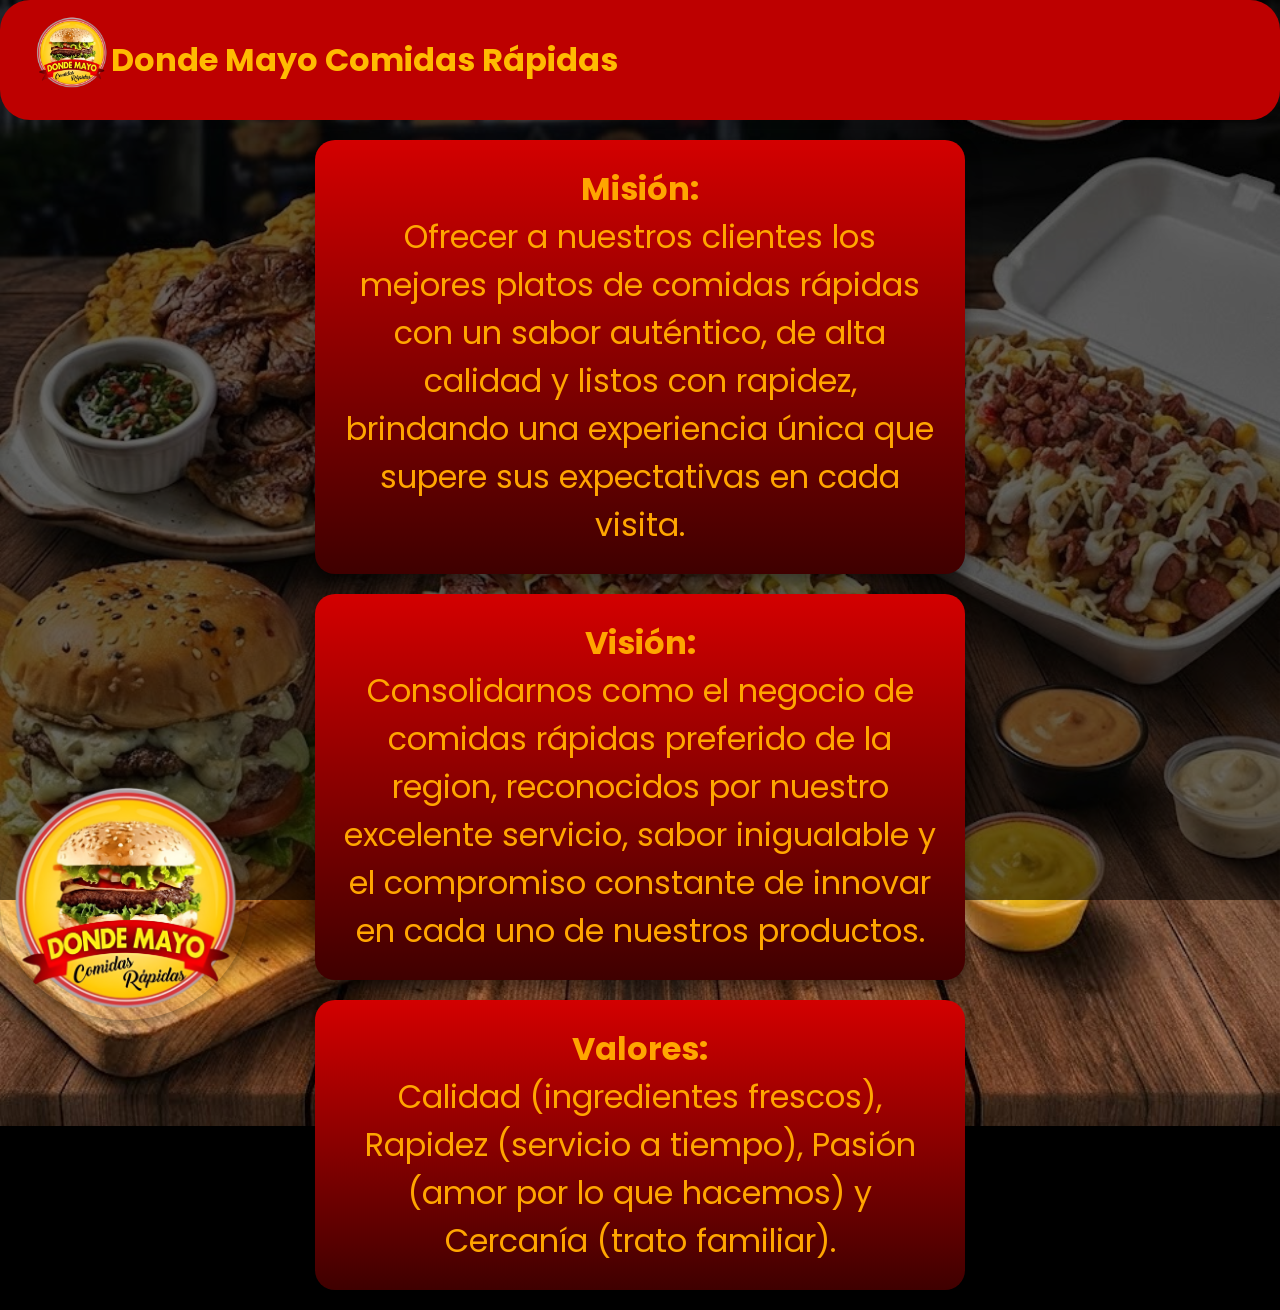
<file: AbUs.html>
<!DOCTYPE html>
<html lang="en">
<head>
    <meta charset="UTF-8">
    <meta name="viewport" content="width=device-width, initial-scale=1.0">
    <title>Sobre nosotros</title>
    <link rel="stylesheet" href="style.css">
    <link rel="preconnect" href="https://fonts.googleapis.com">
    <link rel="preconnect" href="https://fonts.gstatic.com" crossorigin>
    <link href="https://fonts.googleapis.com/css2?family=Poppins:wght@400;700&display=swap" rel="stylesheet">
</head>
<body>
    <nav class="navbar">
    <div class="nav-izq">
        <img src="logo.png" class="nlogo">
    </div>
    
  

    <div class="nav-centro">
        Donde Mayo Comidas Rápidas
    </div>
</nav>


<div class="logo-flotante">
    <img src="logo.png" alt="Logo Donde Mayo">
</div>

<div>
    <p style="text-align: center; margin: 20px auto; width: 80%; max-width: 600px; background-color: #d90429; color: rgb(255, 166, 0); padding: 25px; border-radius: 20px;">
    <strong>Misión:</strong> Ofrecer a nuestros clientes los mejores platos de comidas rápidas con un sabor auténtico, de alta calidad y listos con rapidez, brindando una experiencia única que supere sus expectativas en cada visita.
</p>

<p style="text-align: center; margin: 20px auto; width: 80%; max-width: 600px; background-color: #d90429; color: rgb(255, 166, 0); padding: 25px; border-radius: 20px;">
    <strong>Visión:</strong> Consolidarnos como el negocio de comidas rápidas preferido de la region, reconocidos por nuestro excelente servicio, sabor inigualable y el compromiso constante de innovar en cada uno de nuestros productos.
</p>

<p style="text-align: center; margin: 20px auto; width: 80%; max-width: 600px; background-color: #d90429; color: rgb(255, 166, 0); padding: 25px; border-radius: 20px;">
    <strong>Valores:</strong> Calidad (ingredientes frescos), Rapidez (servicio a tiempo), Pasión (amor por lo que hacemos) y Cercanía (trato familiar).
</p>
</div>

</body>
</html>
</file>
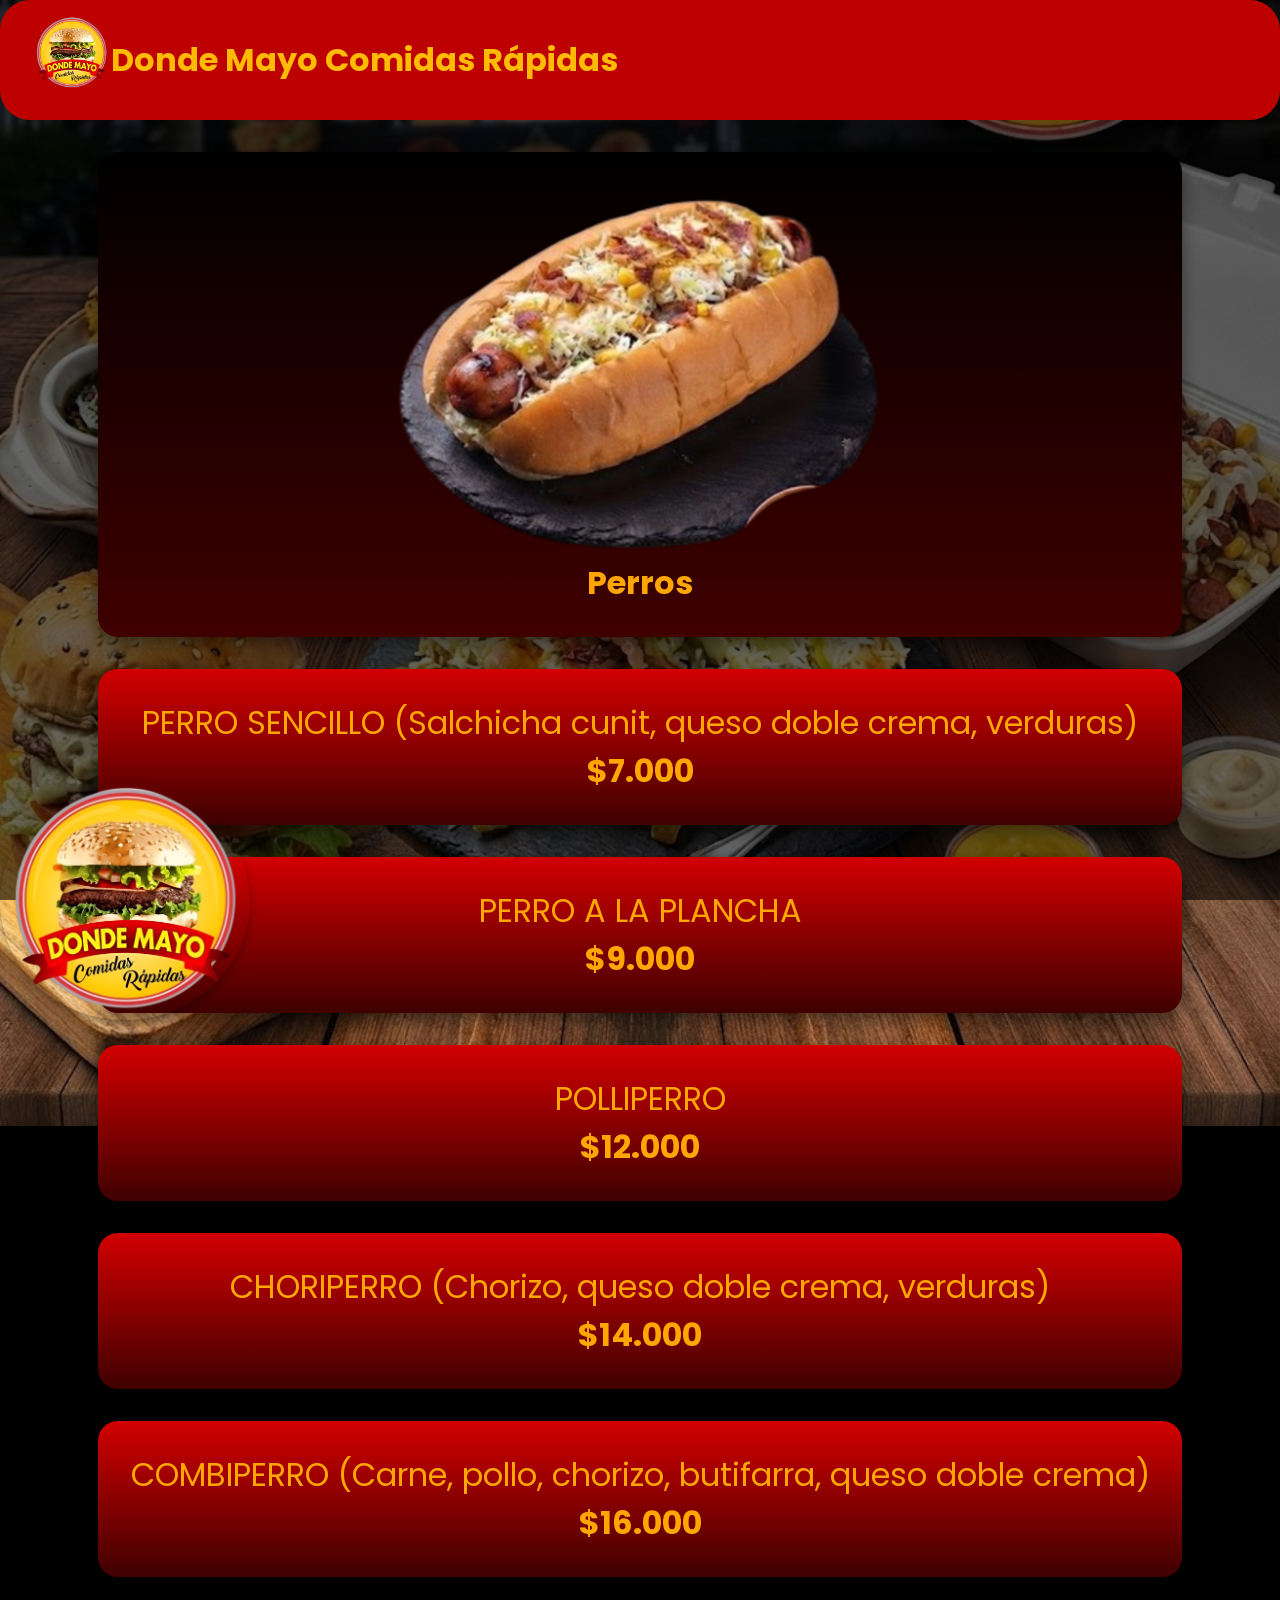
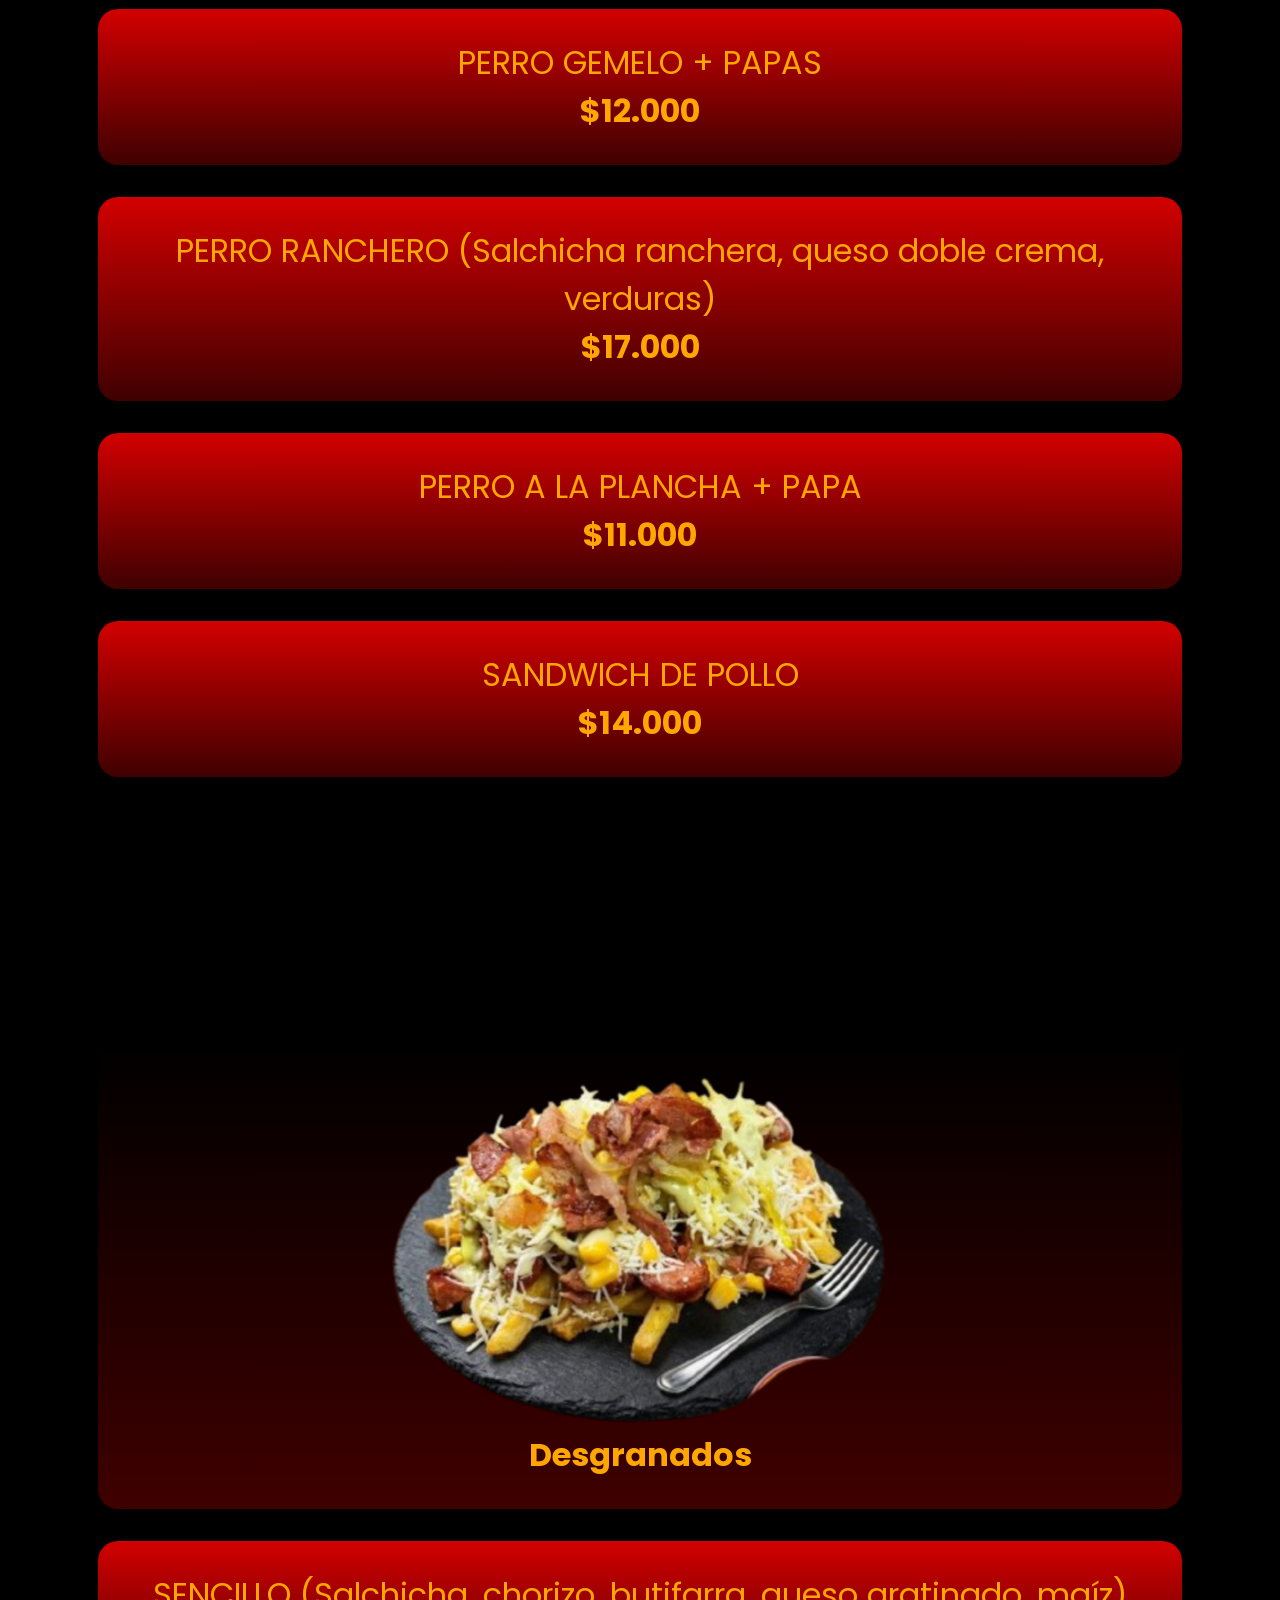
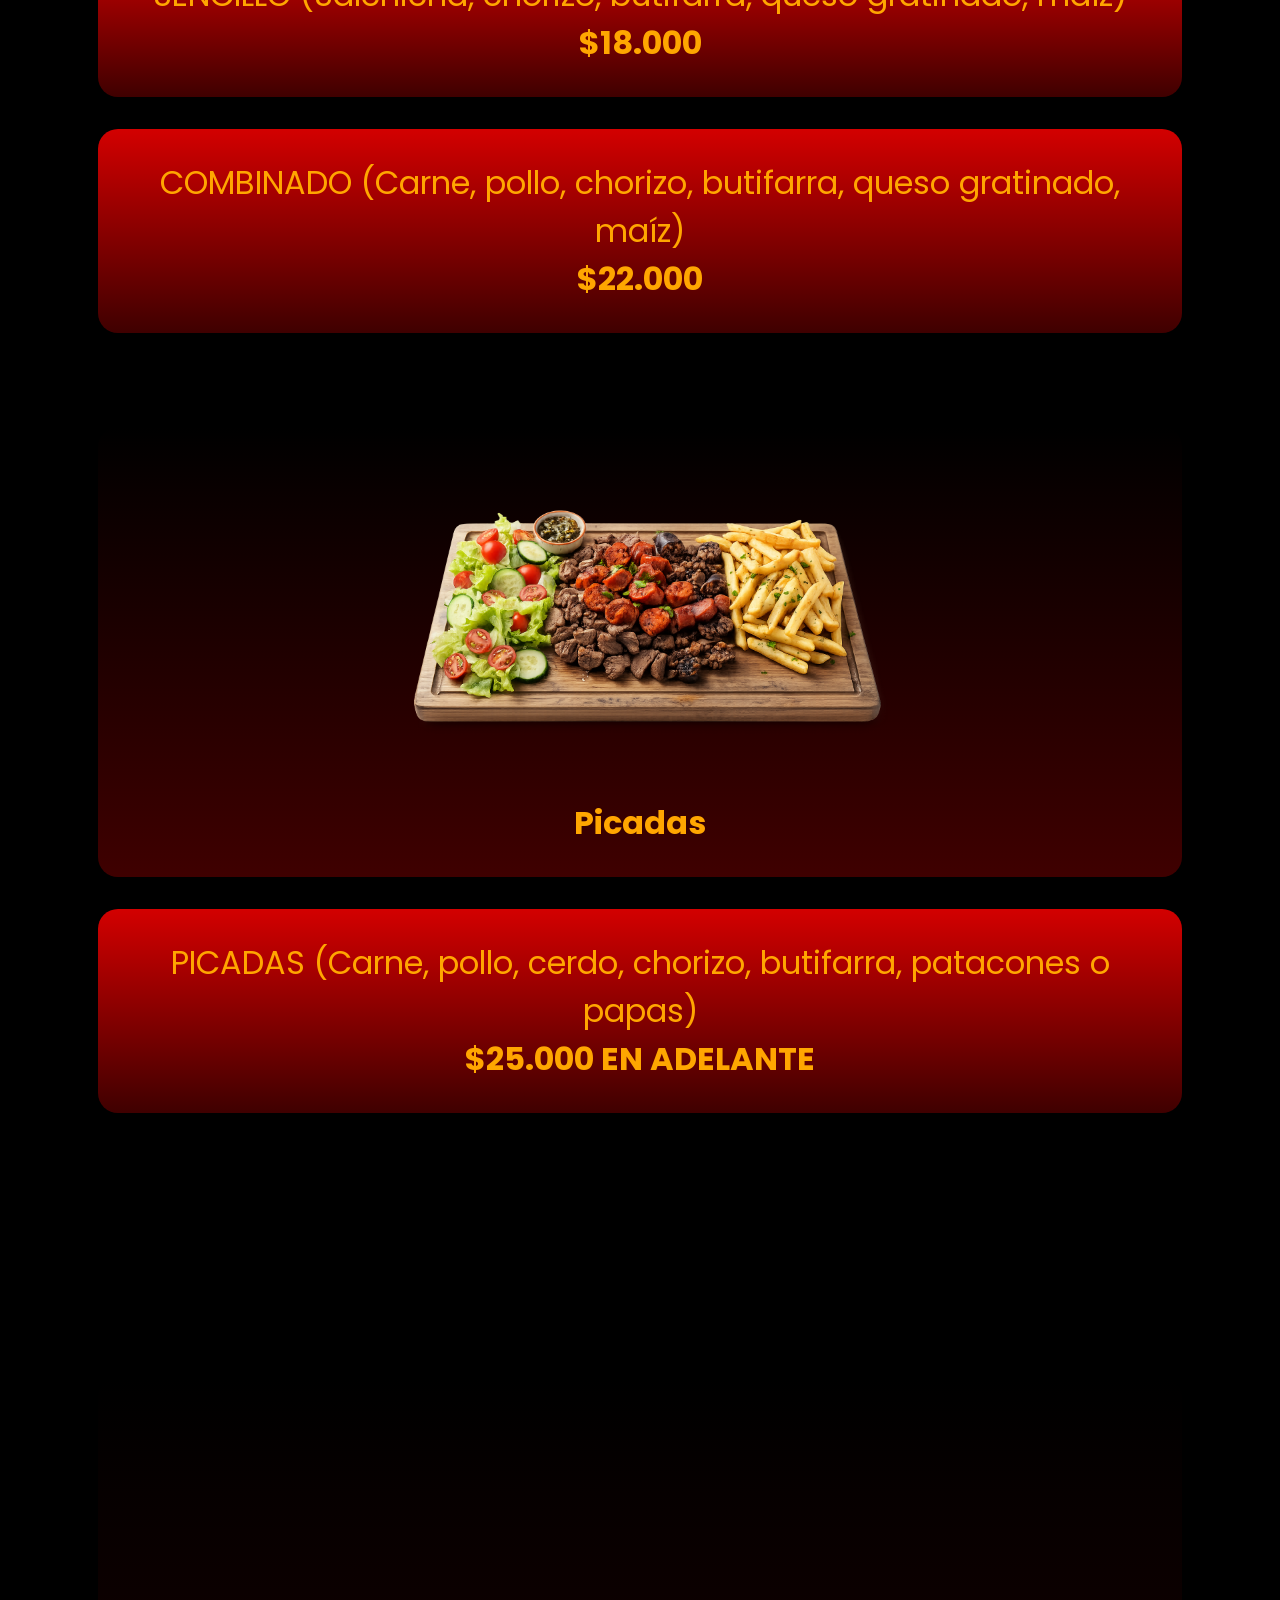
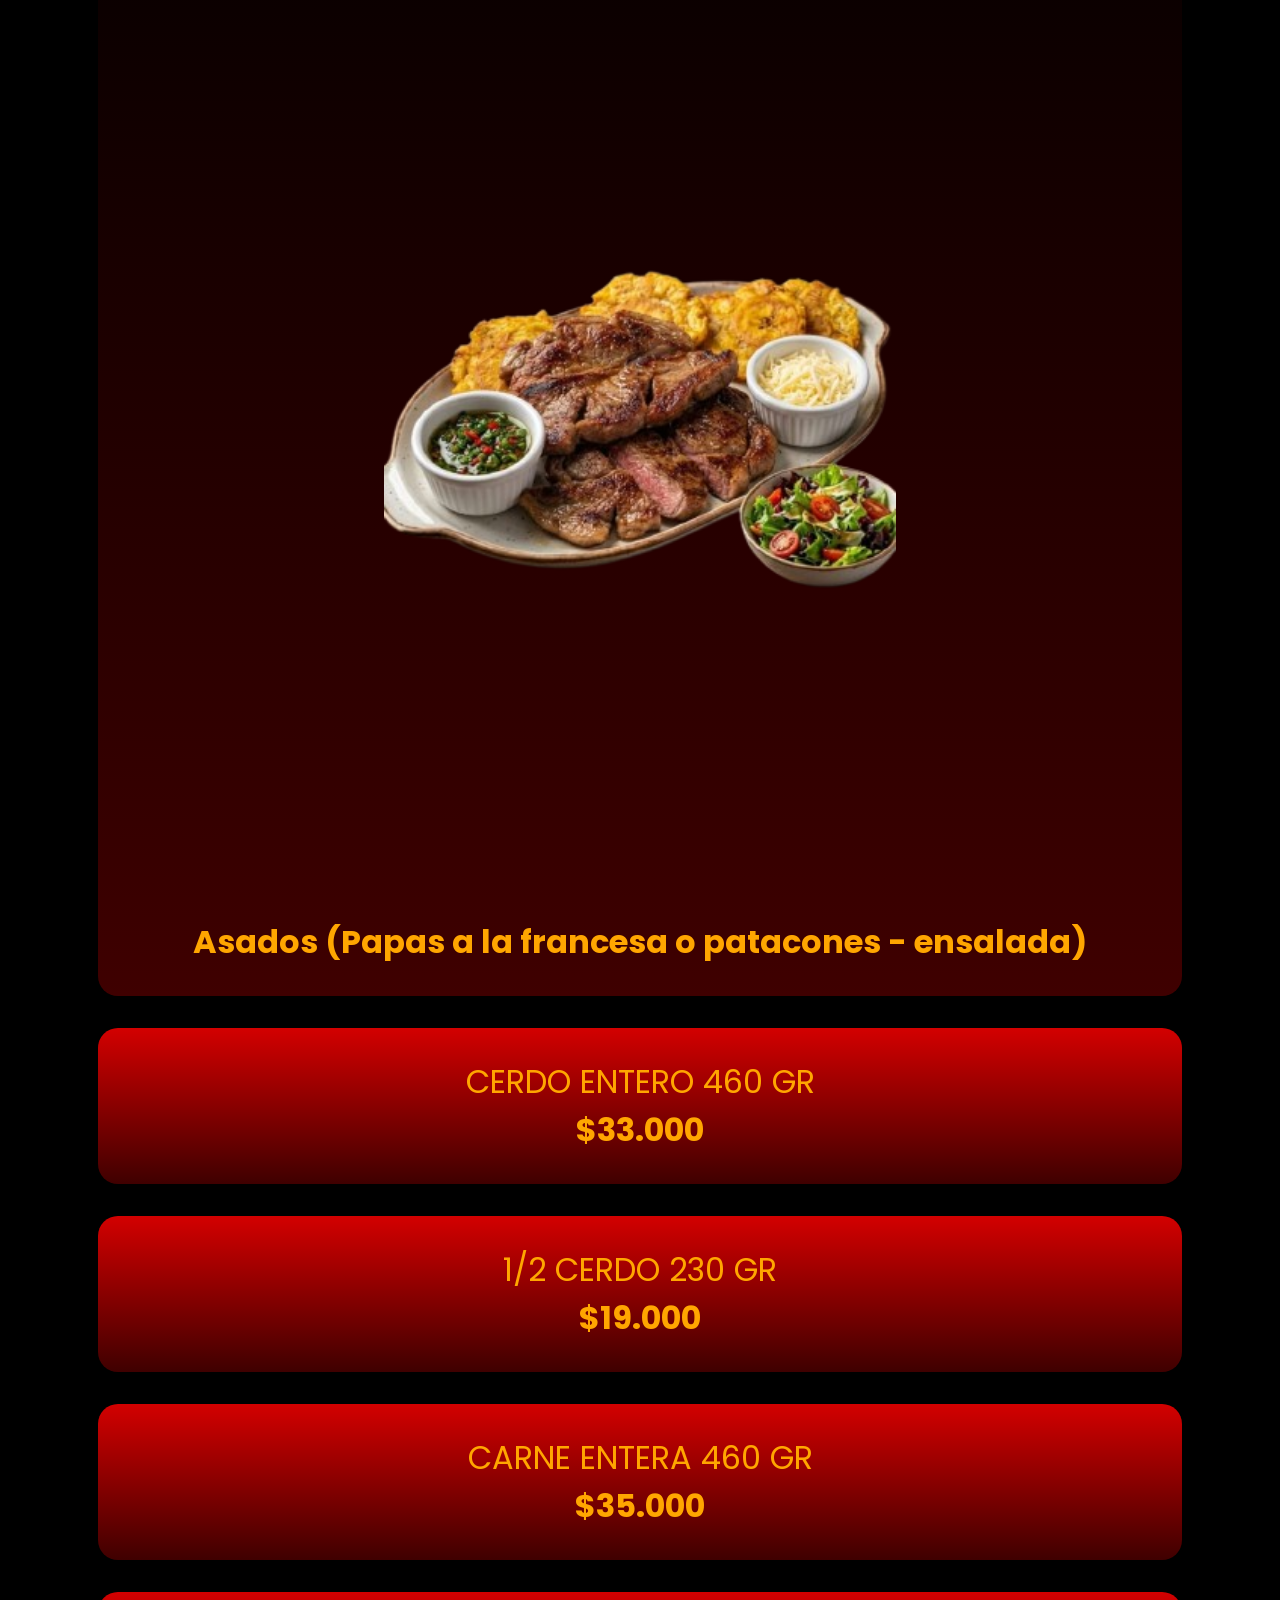
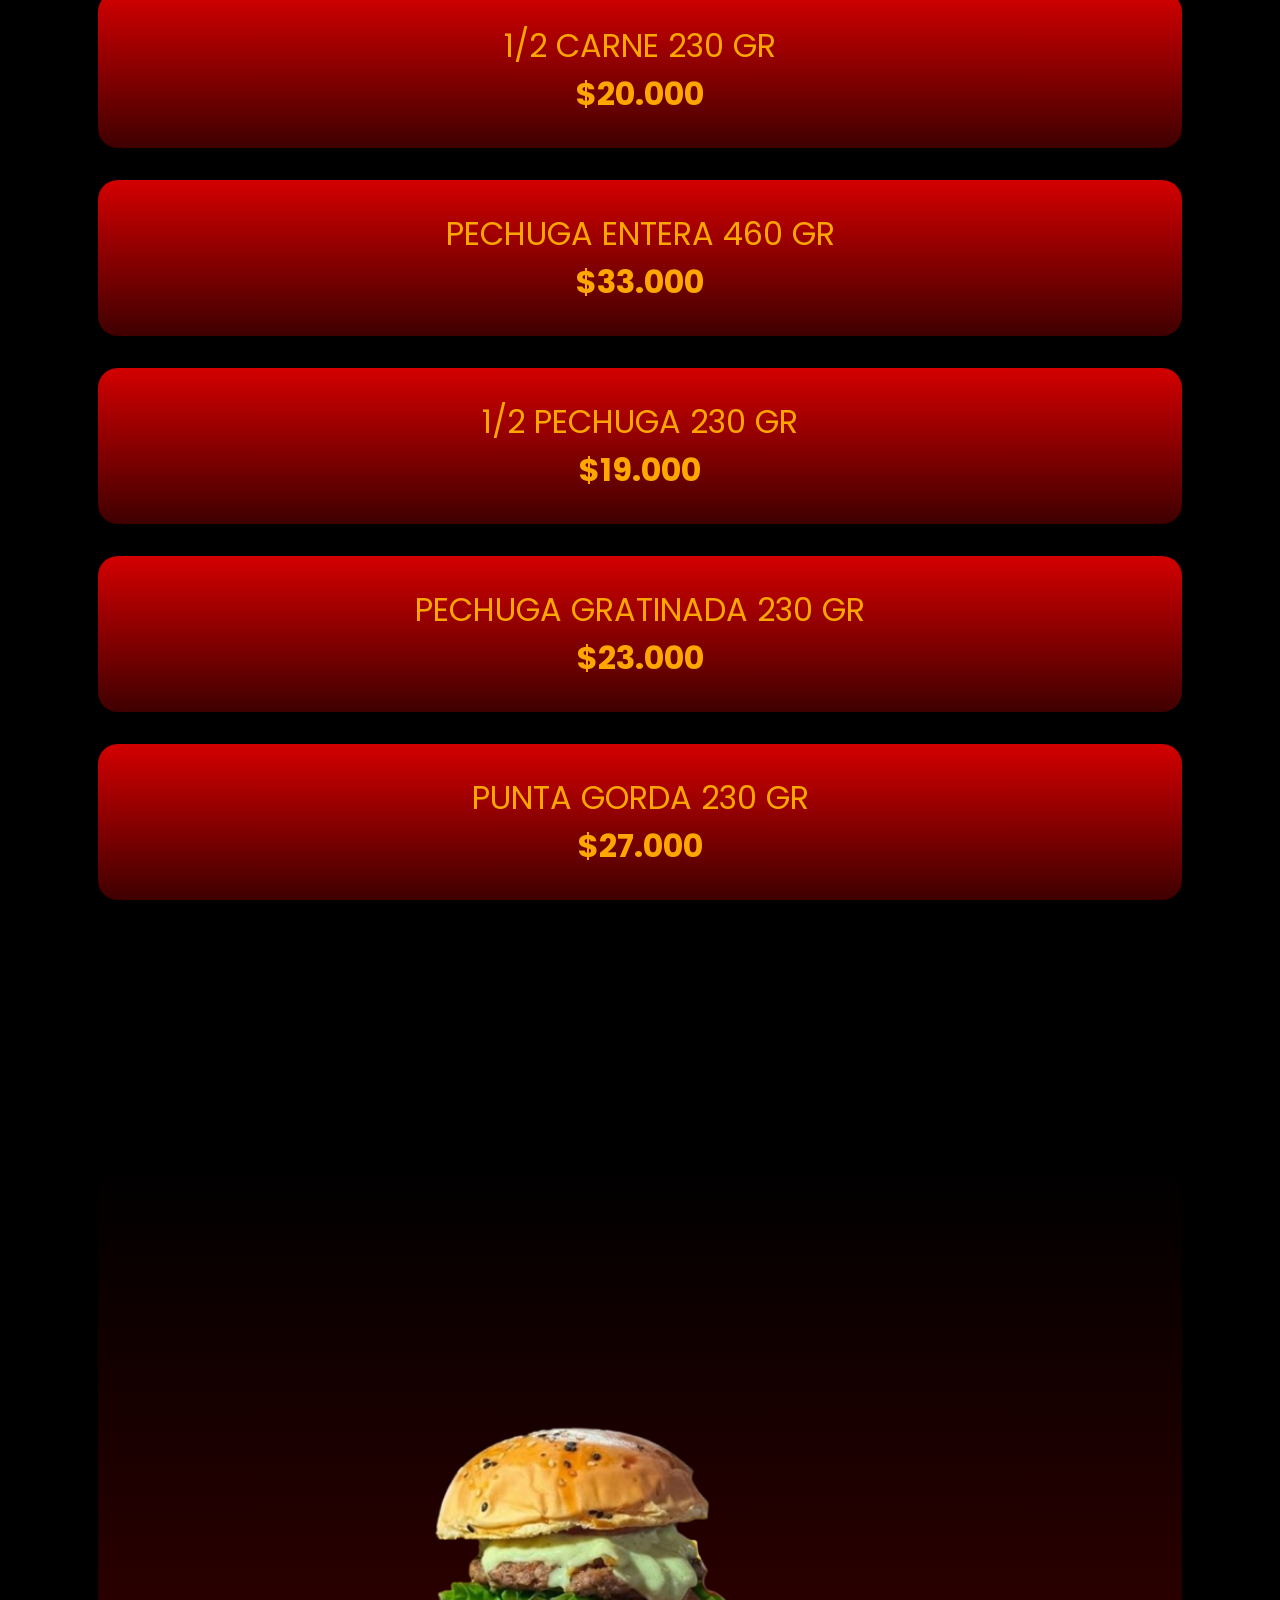
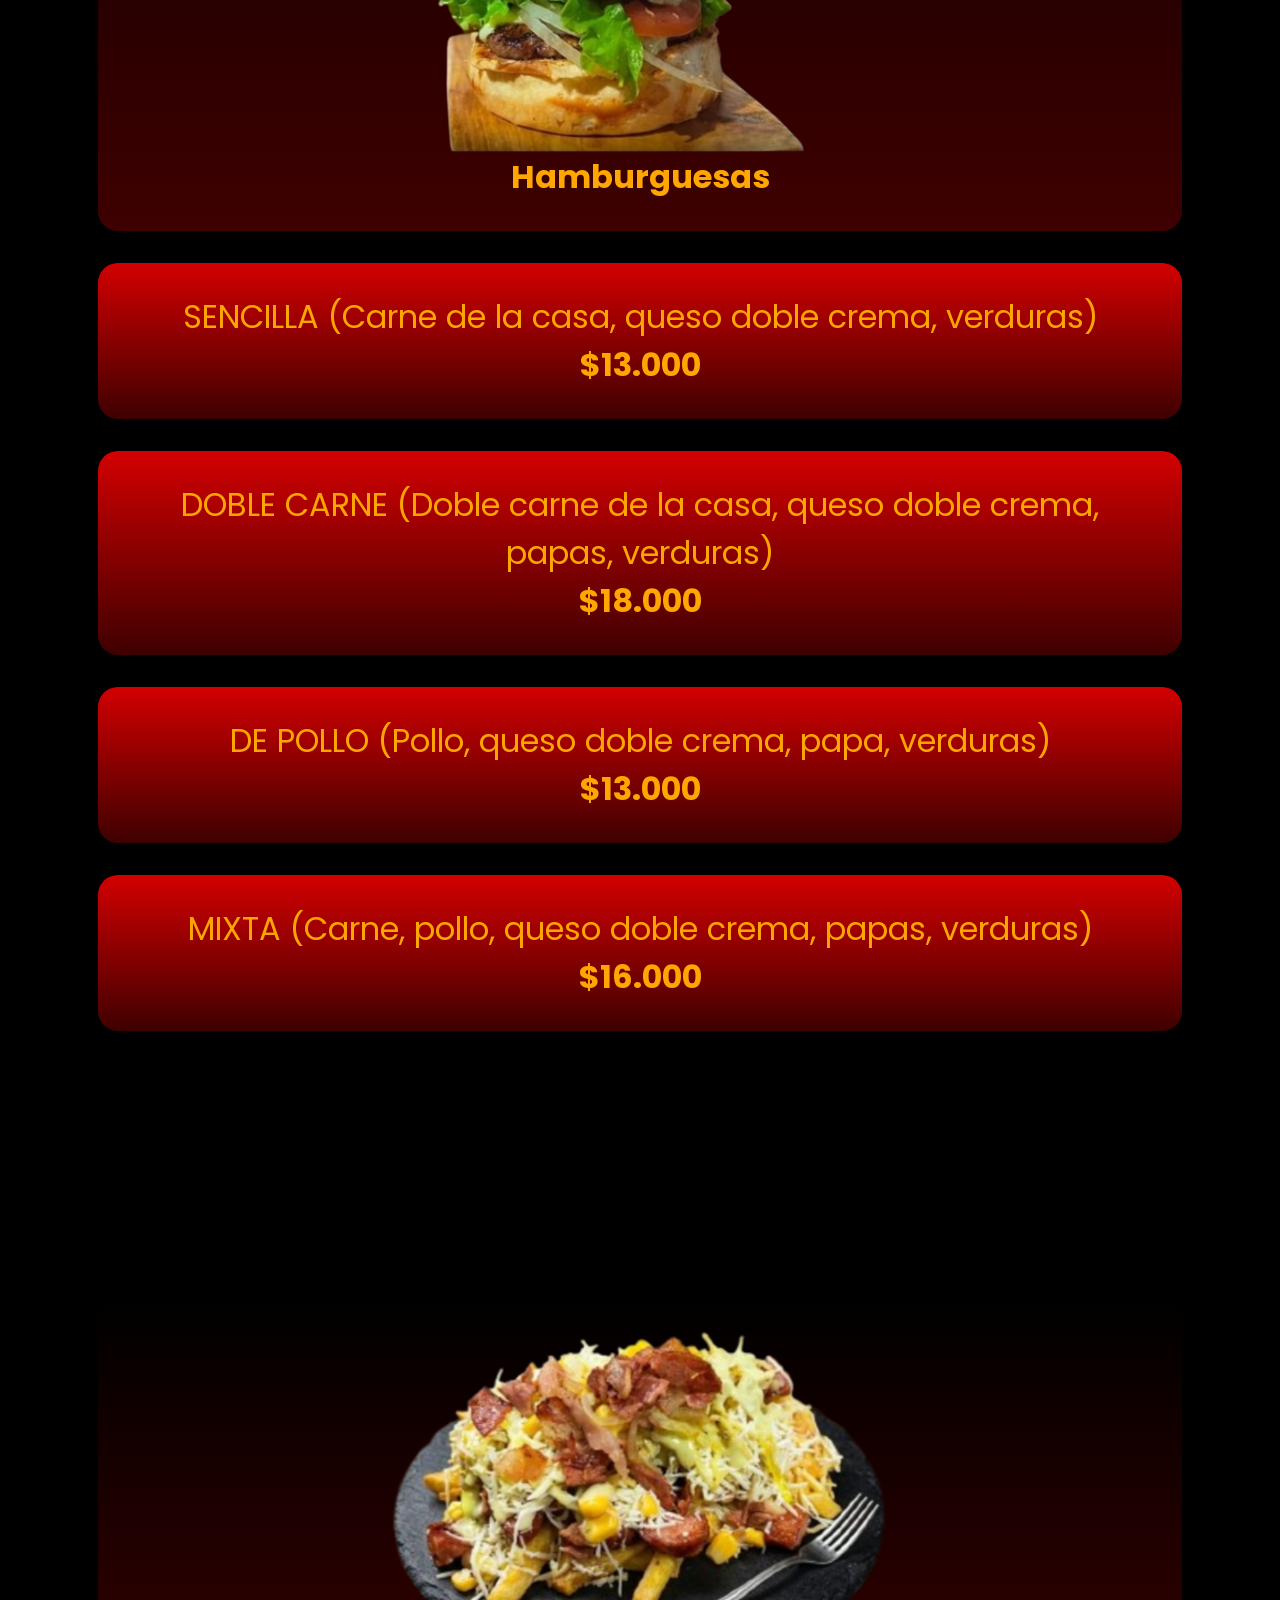
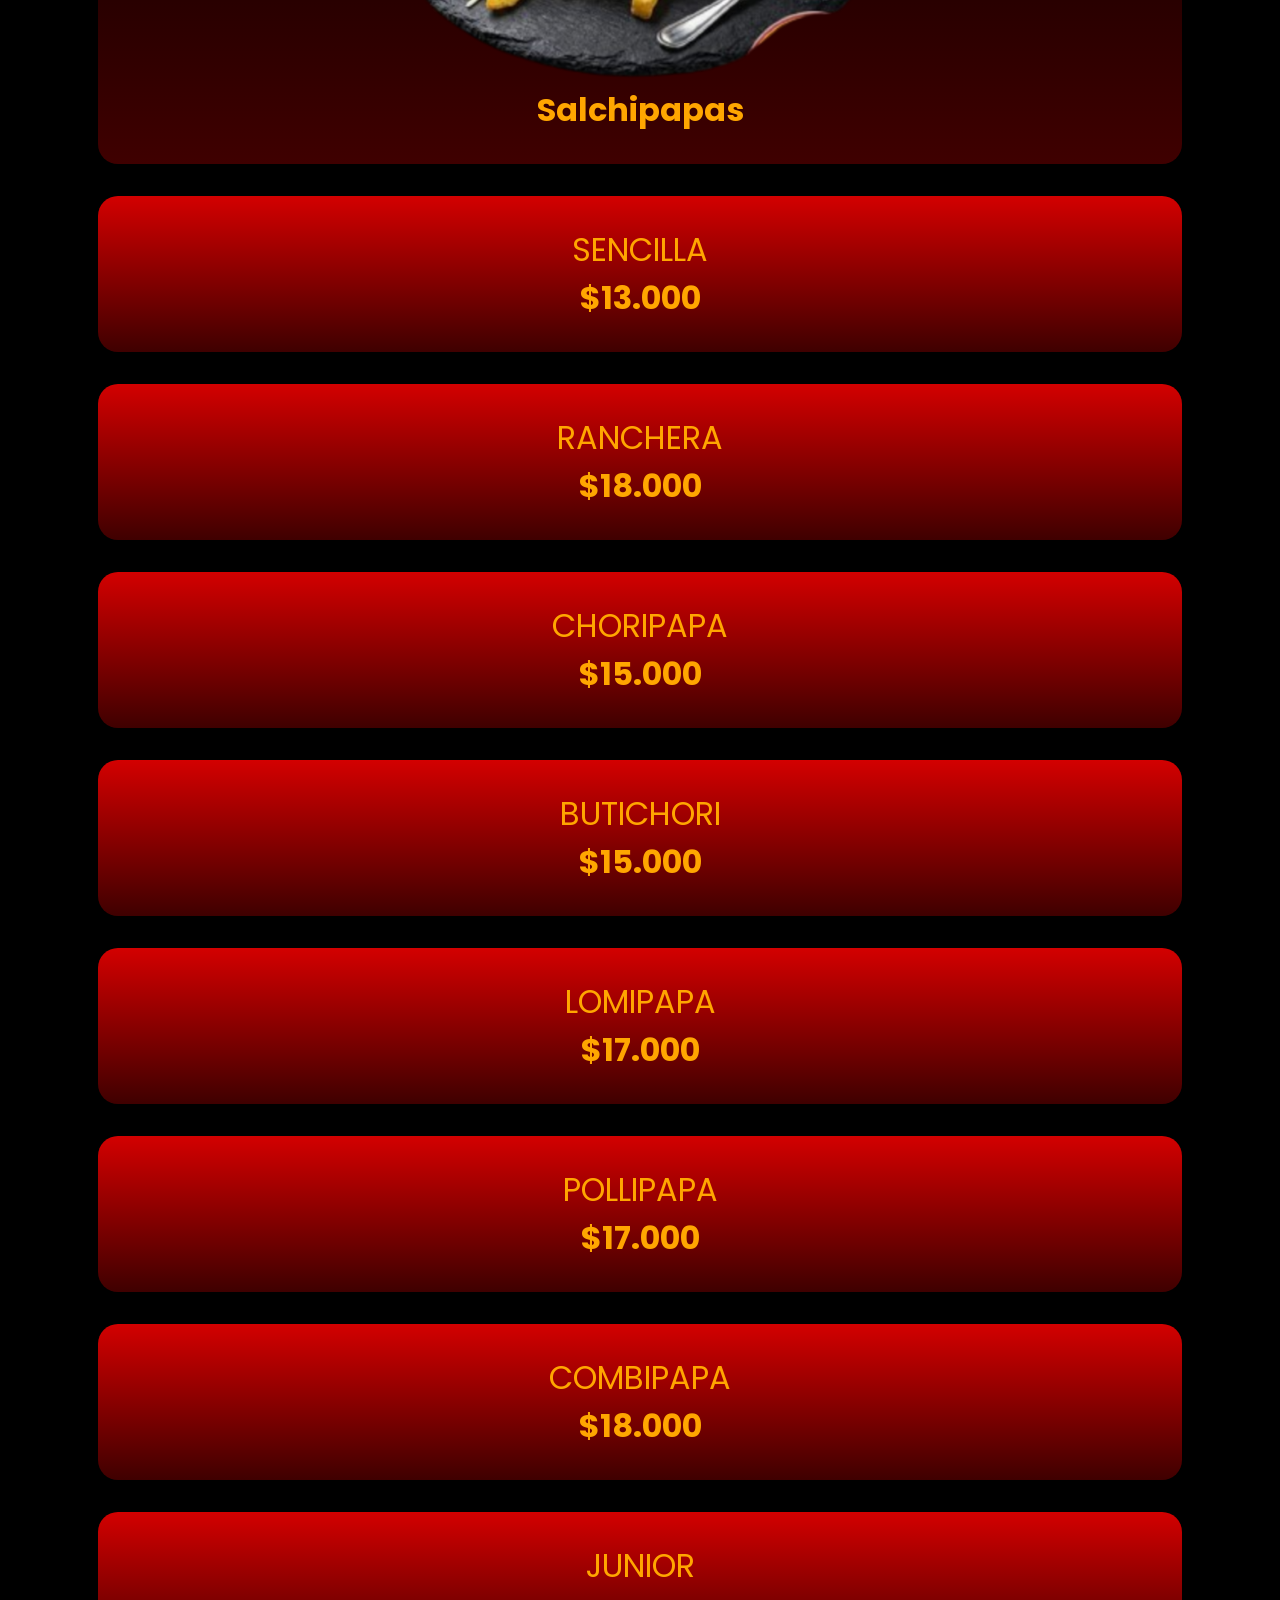
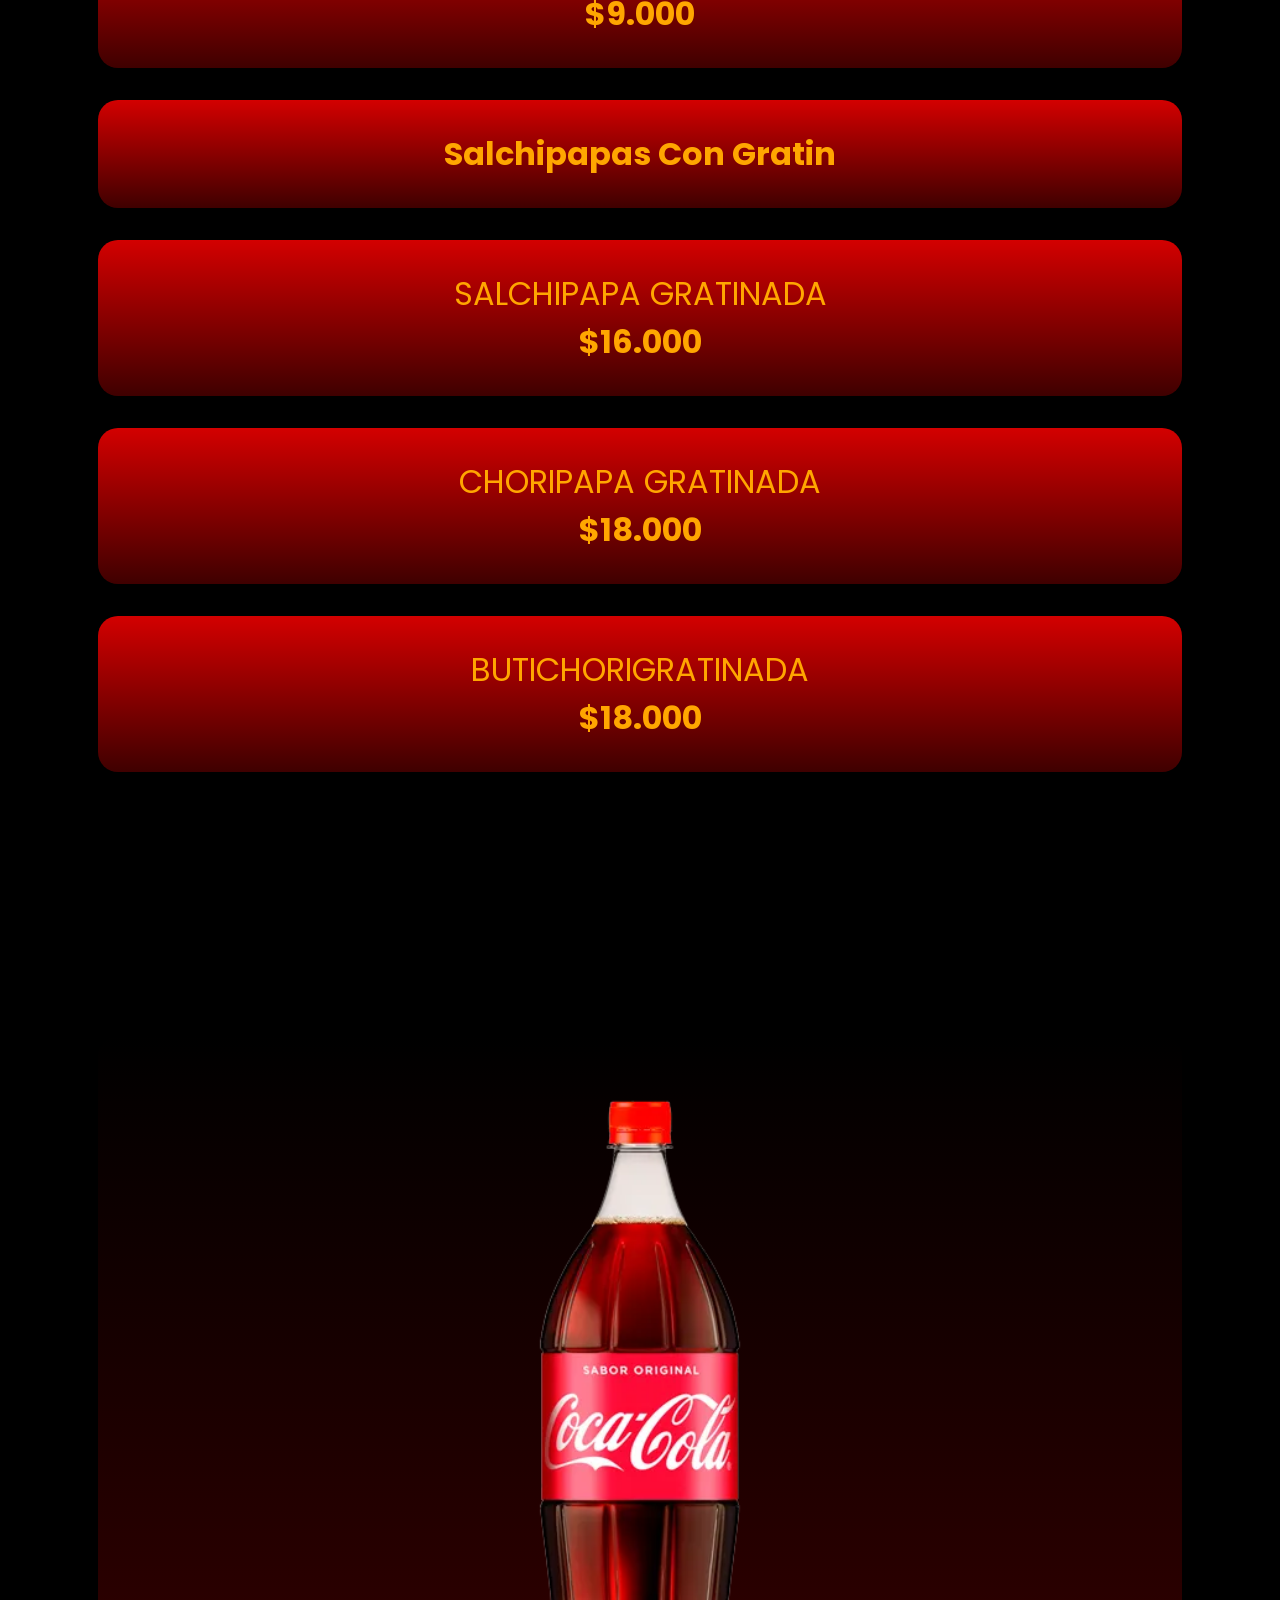
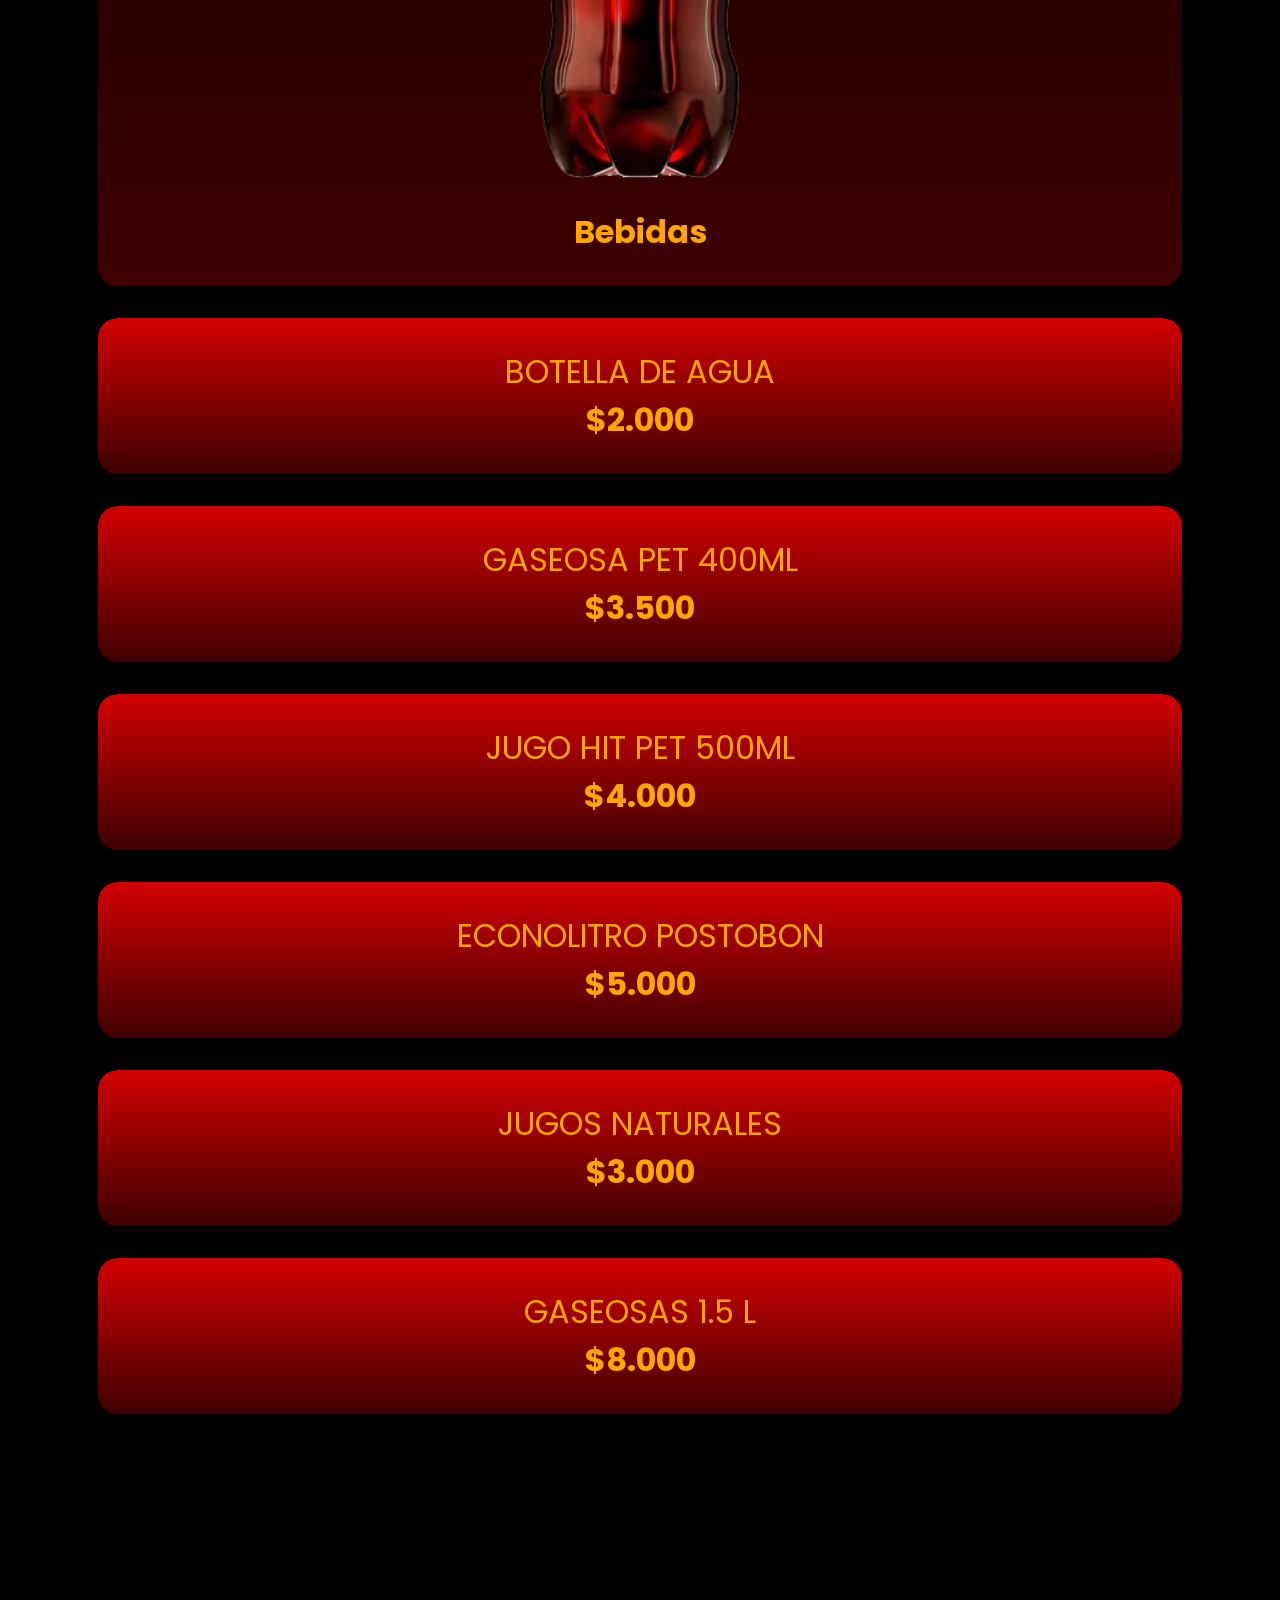
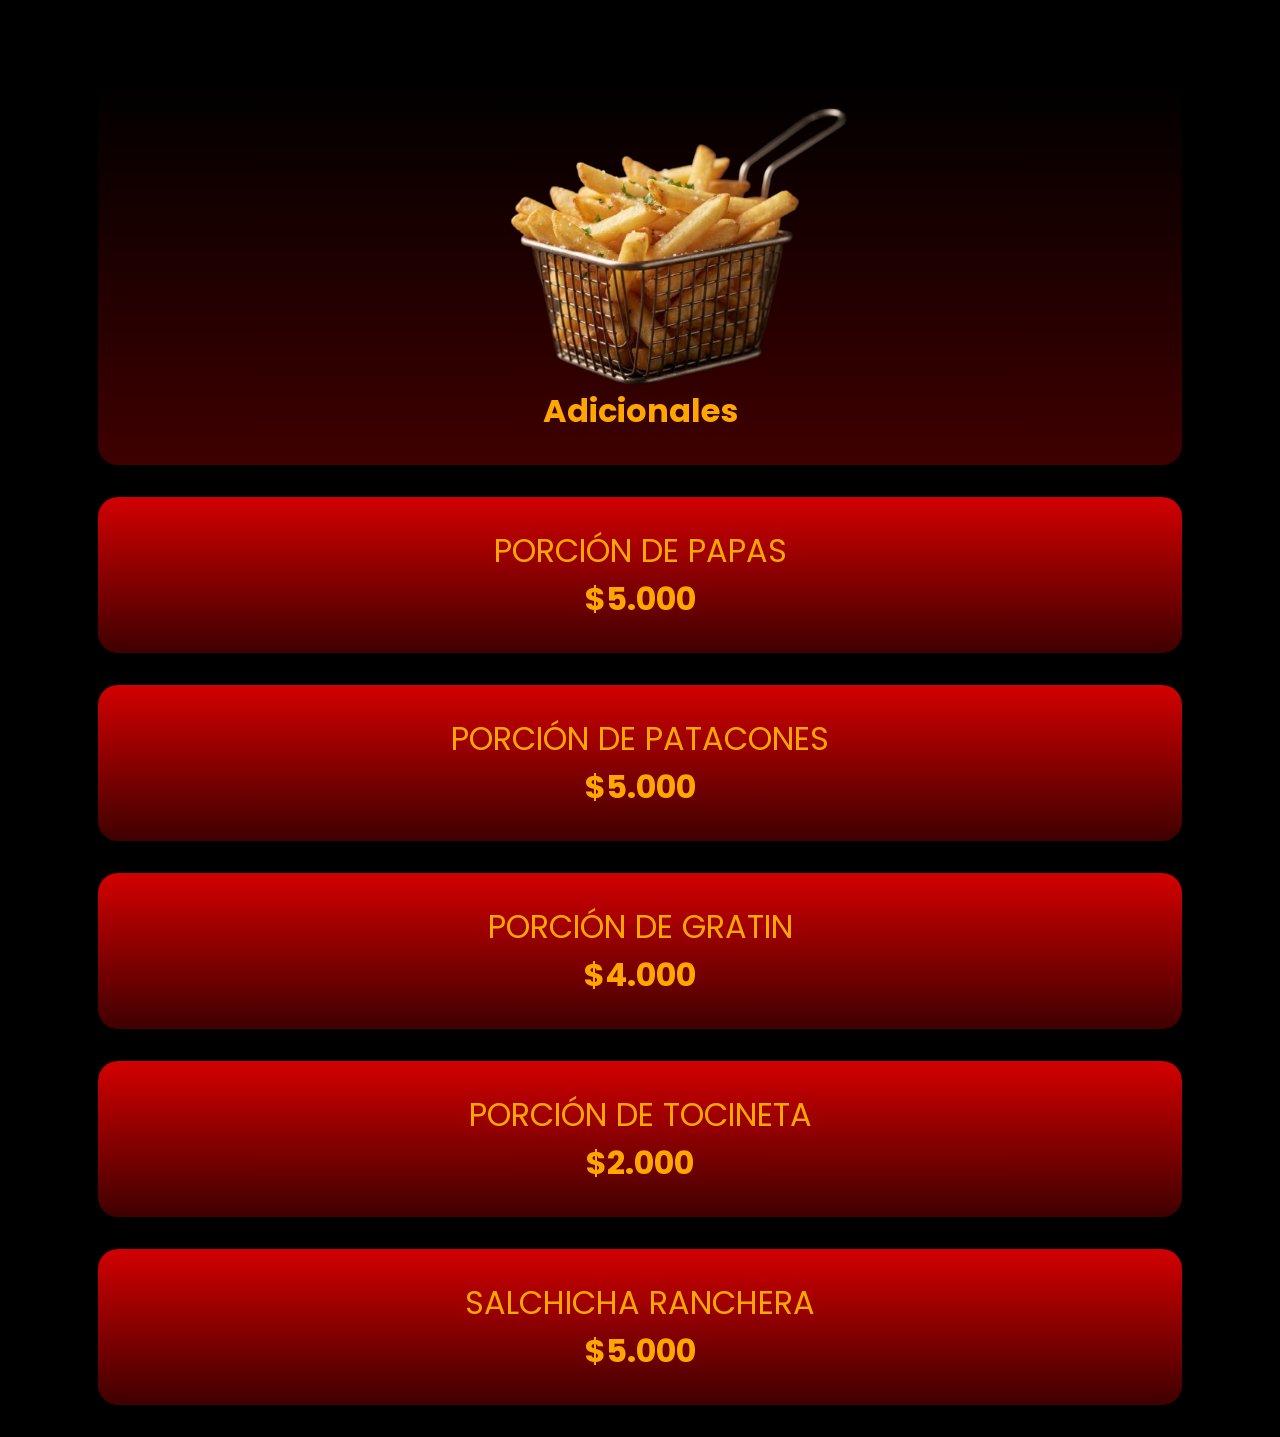
<file: menu.html>
<!DOCTYPE html>
<html lang="en">
<head>
    <meta charset="UTF-8">
    <meta name="viewport" content="width=device-width, initial-scale=1.0">
    <title><Menu></Menu></title>
    <link rel="stylesheet" href="style.css">
    <link rel="preconnect" href="https://fonts.googleapis.com">
    <link rel="preconnect" href="https://fonts.gstatic.com" crossorigin>
    <link href="https://fonts.googleapis.com/css2?family=Poppins:wght@400;700&display=swap" rel="stylesheet">
</head>
<body>
    <nav class="navbar">
    <div class="nav-izq">
        <img src="logo.png" class="nlogo">
    </div>
    

    <div class="nav-centro">
        Donde Mayo Comidas Rápidas
    </div>
</nav>


<div class="logo-flotante">
    <img src="logo.png" alt="Logo Donde Mayo">

    
</div>

<p class="perros"><img src="Fotos/67d7a796-0e78-4b76-96d1-64845aee6f48-removebg-preview.png" alt=""><strong>Perros</strong></p>
<p class="menu-item"><span>PERRO SENCILLO (Salchicha cunit, queso doble crema, verduras)</span> <strong>$7.000</strong></p>
<p class="menu-item"><span>PERRO A LA PLANCHA</span> <strong>$9.000</strong></p>
<p class="menu-item"><span>POLLIPERRO</span> <strong>$12.000</strong></p>
<p class="menu-item"><span>CHORIPERRO (Chorizo, queso doble crema, verduras)</span> <strong>$14.000</strong></p>
<p class="menu-item"><span>COMBIPERRO (Carne, pollo, chorizo, butifarra, queso doble crema)</span> <strong>$16.000</strong></p>
<p class="menu-item"><span>PERRO GEMELO + PAPAS</span> <strong>$12.000</strong></p>
<p class="menu-item"><span>PERRO RANCHERO (Salchicha ranchera, queso doble crema, verduras)</span> <strong>$17.000</strong></p>
<p class="menu-item"><span>PERRO A LA PLANCHA + PAPA</span> <strong>$11.000</strong></p>
<p class="menu-item"><span>SANDWICH DE POLLO</span> <strong>$14.000</strong></p>

<div style="height: 200px;"></div>

<p class="desgranados"> <img src="Fotos/9cf26634-f5a7-4cf9-af77-41b2b07f77a7-removebg-preview.png" alt=""><strong>Desgranados</strong></p>
<p class="menu-item"><span>SENCILLO (Salchicha, chorizo, butifarra, queso gratinado, maíz)</span> <strong>$18.000</strong></p>
<p class="menu-item"><span>COMBINADO (Carne, pollo, chorizo, butifarra, queso gratinado, maíz)</span> <strong>$22.000</strong></p>

<div style="height: 30px;"></div>

<p class="Picadas"> <img src="Fotos/ChatGPT Image 1 ago 2026, 20_20_42.png" alt=""> <strong>Picadas</strong></p>
<p class="menu-item"><span>PICADAS (Carne, pollo, cerdo, chorizo, butifarra, patacones o papas)</span> <strong>$25.000 EN ADELANTE</strong></p>



<div style="height: 200px;"></div>


<p class="asados">  <img src="Fotos/9bae8678-90dc-4920-9961-e5f0b8efb2fd-removebg-preview.png" alt="" srcset=""><strong>Asados (Papas a la francesa o patacones - ensalada)</strong></p>
<p class="menu-item"><span>CERDO ENTERO 460 GR</span> <strong>$33.000</strong></p>
<p class="menu-item"><span>1/2 CERDO 230 GR</span> <strong>$19.000</strong></p>
<p class="menu-item"><span>CARNE ENTERA 460 GR</span> <strong>$35.000</strong></p>
<p class="menu-item"><span>1/2 CARNE 230 GR</span> <strong>$20.000</strong></p>
<p class="menu-item"><span>PECHUGA ENTERA 460 GR</span> <strong>$33.000</strong></p>
<p class="menu-item"><span>1/2 PECHUGA 230 GR</span> <strong>$19.000</strong></p>
<p class="menu-item"><span>PECHUGA GRATINADA 230 GR</span> <strong>$23.000</strong></p>
<p class="menu-item"><span>PUNTA GORDA 230 GR</span> <strong>$27.000</strong></p>

<div style="height: 200px;"></div>


<p class="hamburguesas"> <img src="Fotos/4E4725F5-2F5D-4D75-9D77-0F119928FD76_-removebg-preview.png" alt=""><strong>Hamburguesas</strong></p>
<p class="menu-item"><span>SENCILLA (Carne de la casa, queso doble crema, verduras)</span> <strong>$13.000</strong></p>
<p class="menu-item"><span>DOBLE CARNE (Doble carne de la casa, queso doble crema, papas, verduras)</span> <strong>$18.000</strong></p>
<p class="menu-item"><span>DE POLLO (Pollo, queso doble crema, papa, verduras)</span> <strong>$13.000</strong></p>
<p class="menu-item"><span>MIXTA (Carne, pollo, queso doble crema, papas, verduras)</span> <strong>$16.000</strong></p>

<div style="height: 200px;"></div>


<p class="salchipapas"> <img src="Fotos/9cf26634-f5a7-4cf9-af77-41b2b07f77a7-removebg-preview.png" alt=""><strong>Salchipapas</strong></p>
<p class="menu-item"><span>SENCILLA</span> <strong>$13.000</strong></p>
<p class="menu-item"><span>RANCHERA</span> <strong>$18.000</strong></p>
<p class="menu-item"><span>CHORIPAPA</span> <strong>$15.000</strong></p>
<p class="menu-item"><span>BUTICHORI</span> <strong>$15.000</strong></p>
<p class="menu-item"><span>LOMIPAPA</span> <strong>$17.000</strong></p>
<p class="menu-item"><span>POLLIPAPA</span> <strong>$17.000</strong></p>
<p class="menu-item"><span>COMBIPAPA</span> <strong>$18.000</strong></p>
<p class="menu-item"><span>JUNIOR</span> <strong>$9.000</strong></p>
<p class="menu-item"><strong>Salchipapas Con Gratin</strong></p>
<p class="menu-item"><span>SALCHIPAPA GRATINADA</span> <strong>$16.000</strong></p>
<p class="menu-item"><span>CHORIPAPA GRATINADA</span> <strong>$18.000</strong></p>
<p class="menu-item"><span>BUTICHORIGRATINADA</span> <strong>$18.000</strong></p>

<div style="height: 200px;"></div>


<p class="bebidas"> <img src="Fotos/84160844-cocacola1.webp" alt=""><strong>Bebidas</strong></p>
<p class="menu-item"><span>BOTELLA DE AGUA</span> <strong>$2.000</strong></p>
<p class="menu-item"><span>GASEOSA PET 400ML</span> <strong>$3.500</strong></p>
<p class="menu-item"><span>JUGO HIT PET 500ML</span> <strong>$4.000</strong></p>
<p class="menu-item"><span>ECONOLITRO POSTOBON</span> <strong>$5.000</strong></p>
<p class="menu-item"><span>JUGOS NATURALES</span> <strong>$3.000</strong></p>
<p class="menu-item"><span>GASEOSAS 1.5 L</span> <strong>$8.000</strong></p>


<div style="height: 200px;"></div>


<p class="adicion"> <img src="Fotos/Gemini_Generated_Image_bmkjtrbmkjtrbmkj-removebg-preview.png" alt=""><strong>Adicionales</strong></p>
<p class="menu-item"><span>PORCIÓN DE PAPAS</span> <strong>$5.000</strong></p>
<p class="menu-item"><span>PORCIÓN DE PATACONES</span> <strong>$5.000</strong></p>
<p class="menu-item"><span>PORCIÓN DE GRATIN</span> <strong>$4.000</strong></p>
<p class="menu-item"><span>PORCIÓN DE TOCINETA</span> <strong>$2.000</strong></p>
<p class="menu-item"><span>SALCHICHA RANCHERA</span> <strong>$5.000</strong></p>


</body>
</file>
<file: style.css>
nav{
    display: flex;
    align-items: center; /* Alinea verticalmente todo */
    padding: 1rem 2rem;
    font-family: 'Poppins', sans-serif;
    font-size: 200%;
    font-weight: 700;
    color: rgb(255, 187, 1);
    background-color: rgb(189, 0, 0);
    border-radius: 30px;
    box-shadow: 0 2px 10px rgba(0, 0, 0, 0.05);
    text-align: center;
}

.nlogo{
    height: 75px; /* Ajusta este valor según la altura de tu barra */
    width: auto;  /* Mantiene la proporción */
}

.espacio{
    color:  rgb(189, 0, 0);;
}

body{
    background-color: #353535;

}


a {
    color: #ff8800; 
    text-decoration: none; 
}


a:hover {
    color: #FFD700; 
    cursor: pointer;
}

/* Esto centra el contenedor que tiene al botón */
.Boton {
    display: flex;
    justify-content: center;
    margin-top: 30px; /* Espacio desde la barra */
    
} 

.Boton a {
    background-color: #d90429;
    color: rgb(255, 166, 0);
    padding: 20px 40px;
    font-size: 1.6rem;
    font-weight: 400;
    text-decoration: none;
    border-radius: 30px;
    box-shadow: 0 8px 0 #9e0321;
    transition: all 0.1s ease;
    text-align: center;
    font-family: 'Lobster', cursive;
    width: 80%;
    max-width: 400px;
}

/* Efecto al pasar el mouse */
.Boton a:hover {
    background-color: #ef233c;
}

/* Efecto al hacer clic */
.Boton a:active {
    transform: translateY(4px);
    box-shadow: 0 4px 0 #9e0321;
}

body {
    background: linear-gradient(135deg, #121212 0%, #3a0b12 50%, #2b220c 100%);
    background-attachment: fixed; /* Hace que el fondo se quede fijo al deslizar la página */
    margin: 0;
    padding: 0;
}

.logo-flotante {
    position: fixed;   /* Lo fija en la pantalla para que no se mueva al hacer scroll */
    top: 87%;         /* Distancia desde arriba */
    right: 87%;        /* Distancia desde la izquierda (si lo quieres a la derecha, cambia 'left' por 'right: 15px;') */
    z-index: 1000;     /* Asegura que el logo siempre esté por encima de todo lo demás */
}

/* Controla el tamaño de la imagen del logo para que no sea gigante */
.logo-flotante img {
    width: 150%;       /* Ajusta este tamaño según lo grande o pequeño que lo quieras */
    height: auto;
    border-radius: 50%; /* Opcional: si quieres que el logo sea redondo */
    box-shadow: 0 4px 8px rgba(0, 0, 0, 0.3); /* Una pequeña sombrita para que destaque */
}

body {
    /* 1. Le dice al navegador qué imagen usar */
    background-image: url('fondo.jpeg');

    /* 2. Cubre toda la pantalla sin importar el tamaño (no se ve cortada) */
    background-size: cover;

    /* 3. Centra la imagen perfectamente */
    background-position: center center;

    /* 4. Evita que la imagen se repita como mosaico */
    background-repeat: no-repeat;

    /* 5. La imagen se queda fija al hacer scroll (efecto profesional) */
    background-attachment: fixed;

    /* 6. Un color de fondo oscuro por si la imagen tarda en cargar */
    background-color: #121212;
}

body {
    /* Quitamos el background-image directo aquí */
    margin: 0;
    height: 100%;
    /* Usamos una capa oscura DEBAJO de la imagen */
    background-color: #000; 
}

/* Usamos el pseudo-elemento ::before para crear la capa oscura */
body::before {
    content: "";
    position: fixed;
    top: 0;
    left: 0;
    width: 100%;
    height: 100%;
    
    /* Aquí ponemos la imagen de fondo */
    background-image: url('fondo.jpeg');
    background-size: cover;
    background-position: center center;
    background-repeat: no-repeat;
    
    /* ESTO ES LA CLAVE: Una capa negra semitransparente sobre la foto */
    /* rgba(0,0,0, 0.6) significa negro con 60% de opacidad */
    background-blend-mode: overlay; 
    background-color: rgba(0, 0, 0, 0.6); 

    /* Asegura que la capa esté detrás de todo el contenido */
    z-index: -1;
}


p {
    display: flex;
    flex-direction: column; /* Hace que el texto baje en orden */
    align-items: center;    /* Centra el bloque horizontalmente */
    text-align: center;     /* Centra el texto por dentro */
    margin-left: auto;      /* Clave para centrar un elemento con ancho definido */
    margin-right: auto;     /* Clave para centrar un elemento con ancho definido */
    width: 80%;
    height: 100%;
    background-color: #d90429;
    color: rgb(255, 166, 0);
    padding: 30px;
    border-radius: 20px;
    box-shadow: 0 8px 16px rgba(0,0,0,0.4);
    font-family: 'Poppins', sans-serif;
    font-size: 200%;
    font-weight: 400;
    background: linear-gradient(to top, #3f0000, #d30000);
}

.perros{
    background-color: #000;
    background: linear-gradient(to top, #3f0000, #000000);
}
.perros img{
    width: 50%;
    height: auto;
}

.menu-item{
     background: linear-gradient(to top, #3f0000, #d30000);
}


.desgranados{
    background-color: #000;
    background: linear-gradient(to top, #3f0000, #000000);
}
.desgranados img{
    width: 50%;
    height: auto;
}


.asados{
    background-color: #000;
    background: linear-gradient(to top, #3f0000, #000000);
}
.asados img{
    width: 50%;
    height: auto;
}

.hamburguesas{
    background-color: #000;
    background: linear-gradient(to top, #3f0000, #000000);
}
.hamburguesas img{
    width: 50%;
    height: auto;
}

.Picadas{
    background-color: #000;
    background: linear-gradient(to top, #3f0000, #000000);
}
.Picadas img{
    width: 50%;
    height: auto;
}


.salchipapas{
    background-color: #000;
    background: linear-gradient(to top, #3f0000, #000000);
}
.salchipapas img{
    width: 50%;
    height: auto;
}

.bebidas{
    background-color: #000;
    background: linear-gradient(to top, #3f0000, #000000);
}
.bebidas img{
    width: 50%;
    height: auto;
}


.adicion{
    background-color: #000;
    background: linear-gradient(to top, #3f0000, #000000);
}
.adicion img{
    width: 50%;
    height: auto;
}
</file>
